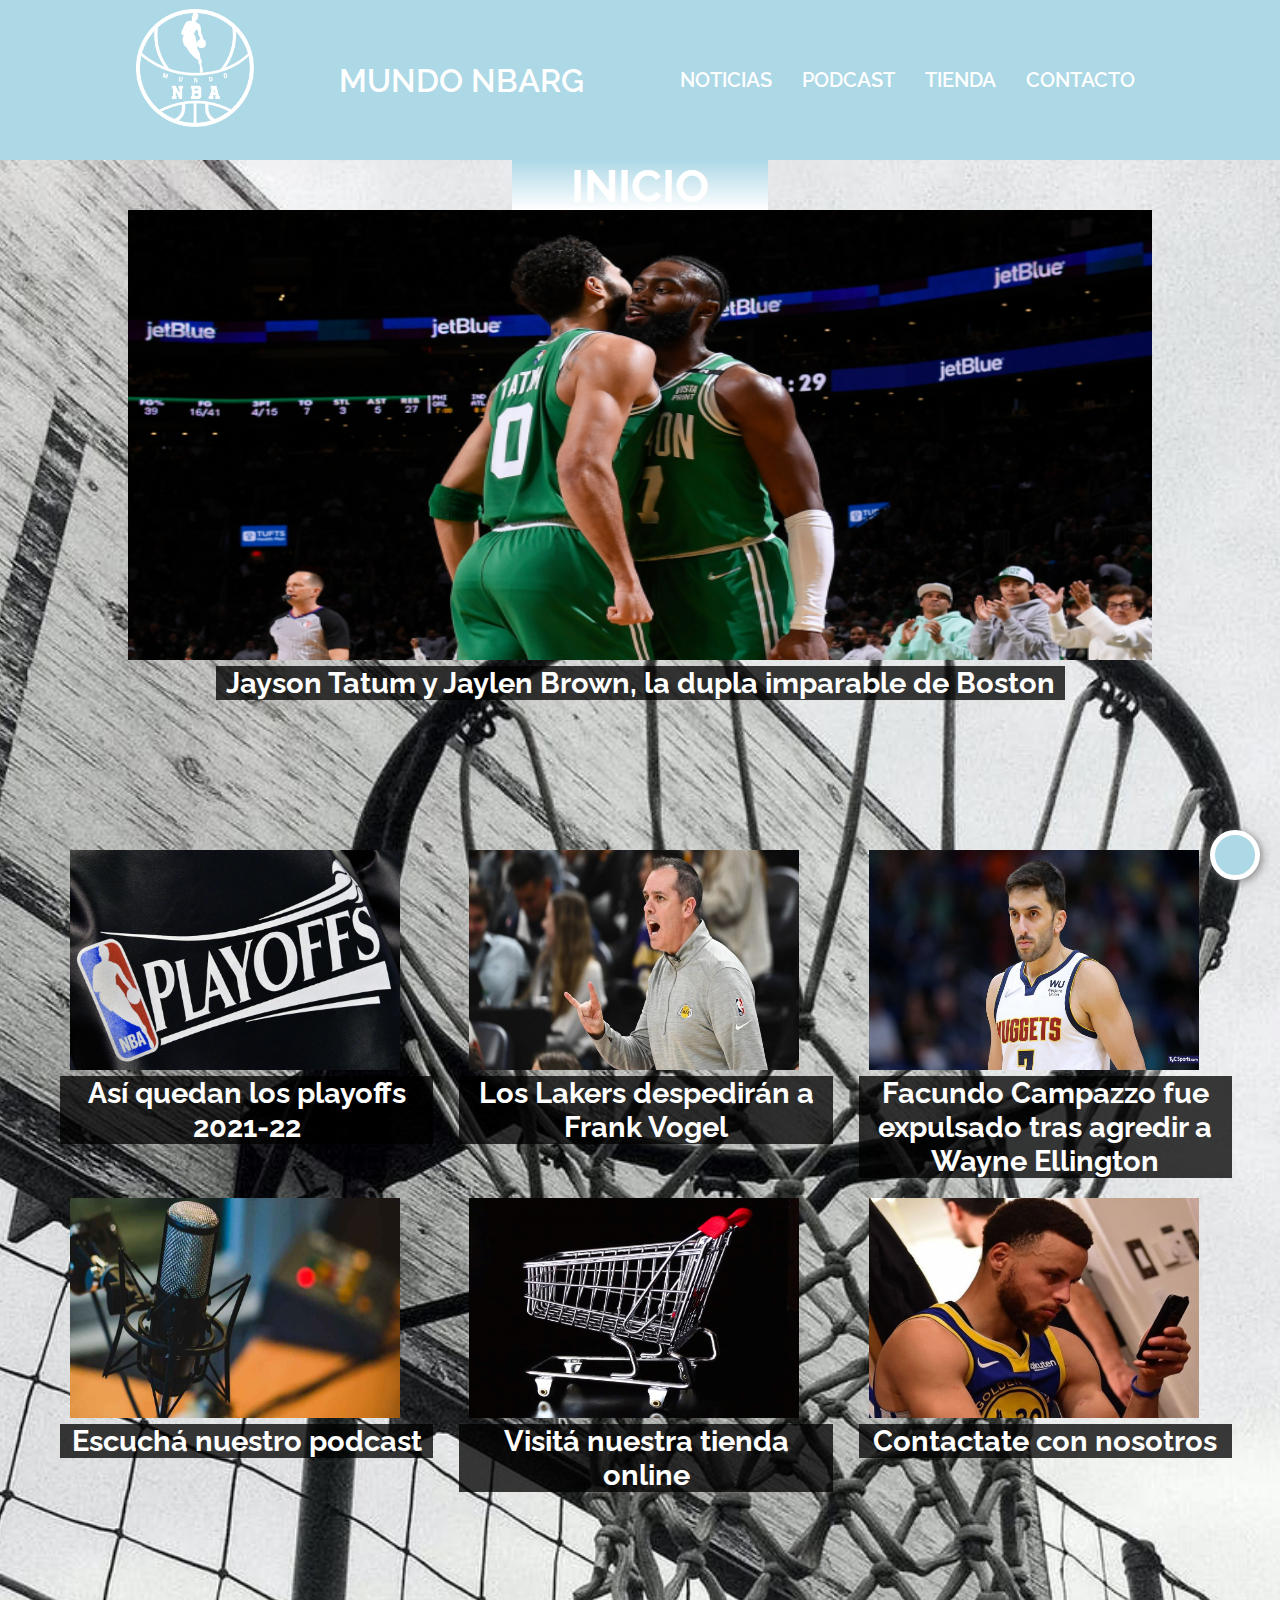
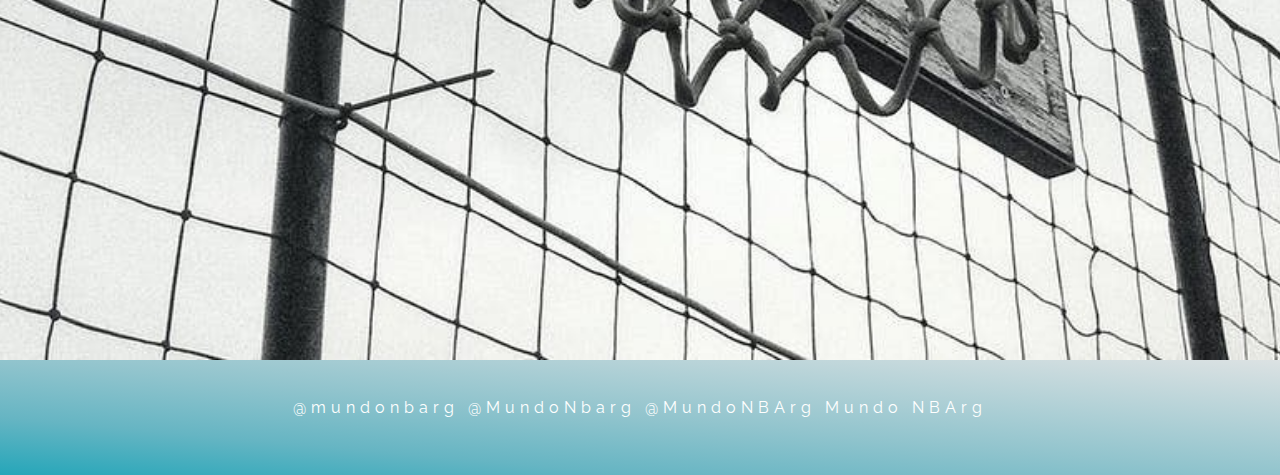
<file: index.html>
<!DOCTYPE html>
<html lang="es">
<head>
    <meta charset="UTF-8">
    <meta http-equiv="X-UA-Compatible" content="IE=edge">
    <meta name="viewport" content="width=device-width, initial-scale=1.0">
    <link rel="stylesheet" href="estilos.css">
    <link rel="preconnect" href="https://fonts.googleapis.com">
    <link rel="preconnect" href="https://fonts.gstatic.com" crossorigin>
    <link href="https://fonts.googleapis.com/css2?family=Raleway:wght@500&display=swap" rel="stylesheet">
    <link rel="stylesheet" href="https://cdnjs.cloudflare.com/ajax/libs/font-awesome/6.1.1/css/all.min.css" integrity="sha512-KfkfwYDsLkIlwQp6LFnl8zNdLGxu9YAA1QvwINks4PhcElQSvqcyVLLD9aMhXd13uQjoXtEKNosOWaZqXgel0g==" crossorigin="anonymous" referrerpolicy="no-referrer" />
    <title>Bienvenidos a Mundo NBArg</title>
</head>
<link rel="shortcut icon" href="img/Logo 2.jpg">
<body>
    <header>
        <div class="logo-encabezado">
            <a href="index.html"><img src="img/Mundo NBArg.png" alt="Logo Mundo NBArg" class="logo"></a>
        </div>
        <div class="titulo-titulo">
            <h1><a href="index.html">MUNDO NBARG</a></h1>
        </div>
        <div class="menu-encabezado">
            <nav>
                <ul>
                    <li><a href="noticias.html">NOTICIAS</a></li>
                    <li><a href="podcast.html">PODCAST</a></li>
                    <li><a href="tienda.html">TIENDA</a></li>
                    <li><a href="contacto.html">CONTACTO</a></li>
                </ul>
            </nav>
        </div>
    </header>

    <main class="home">
        <section class="seccion">
            <h2>INICIO</h2>
        </section>
        <section class="nota1">
            <a href="https://www.sportingnews.com/ar/nba/news/como-jayson-tatum-jaylen-brown-boston-celtics/ym7t1pyw6p03kyqb3fyuhovv"><img src="img/Tatum y Brown.png" alt="Jayson Tatum y Jaylen Brown, la dupla imparable de Boston" id= "img1" title="Jayson Tatum y Jaylen Brown, la dupla imparable de Boston"><h3>Jayson Tatum y Jaylen Brown, la dupla imparable de Boston</h3></a>
        </section>
        <div class="enlaces">
            <div class="e1"><a href="https://www.nbamaniacs.com/noticias/asi-quedan-los-playoffs-2021-22/" id="nota2"><img src="img/playoffs.jpg" alt="Así qudan los playoffs 2021-22" title="Así qudan los playoffs 2021-22" class="enlaces__img"><h3>Así quedan los playoffs 2021-22</h3></a></div>
            <div class="e2"><a href="https://www.espn.com.ar/basquetbol/nota/_/id/10200899/nba-frank-vogel-lakers-despido-nuggets"><img src="img/vogel.jpg" alt="Los Lakers despiden a Frank Vogel" title="Los Lakers despiden a Frank Vogel" class="enlaces__img"><h3>Los Lakers despedirán a Frank Vogel</h3></a></div>
            <div class="e3"><a href="https://www.marca.com/baloncesto/nba/2022/04/11/6253ddb346163f0c2f8b45b3.html"><img src="img/campazzo.jpg" alt="Campazzo fue expulsado" title="Facundo Campazzo fue expulsado tras agredir a Wayne Ellington" class="enlaces__img"><h3>Facundo Campazzo fue expulsado tras agredir a Wayne Ellington</h3></a></div>
            <div class="e4"><a href="podcast.html" class="enlacepodcast"><img src="img/Podcast.jpg" alt="Escuchá nuestro podcast" title="Escuchá nuestro podcast" class="enlaces__img"><h3>Escuchá nuestro podcast</h3></a></div>
            <div class="e5"><a href="tienda.html" class="enlacetienda"><img src="img/Shop.jpeg" alt="Visitá nuestra tienda online" title="Visitá nuestra tienda online" class="enlaces__img"><h3>Visitá nuestra tienda online</h3></a></div>
            <div class="e6"><a href="contacto.html" class="enlacecontacto"><img src="img/Contacto.jpg" alt="Contactate con nosotros" title="Contactate con nosotros" class="enlaces__img"><h3>Contactate con nosotros</h3></a></div>
    </div>

    </main>

    <footer>
        <a href="https://www.instagram.com/mundonbarg/"><i class="fa-brands fa-instagram"></i>@mundonbarg</a>
        <a href="https://twitter.com/MundoNbarg"><i class="fa-brands fa-twitter"></i>@MundoNbarg</a>
        <a href="https://www.twitch.tv/mundonbarg"><i class="fa-brands fa-twitch"></i>@MundoNBArg</a>
        <a href="https://www.spotify.com/ar/"><i class="fa-brands fa-spotify"></i>Mundo NBArg</a>
    </footer>
    <a href="https://api.whatsapp.com/send?phone=1132746025" target="_blank" class="whatsapp"><i class="fa-brands fa-whatsapp"></i></a>
</body>
</html>
</file>
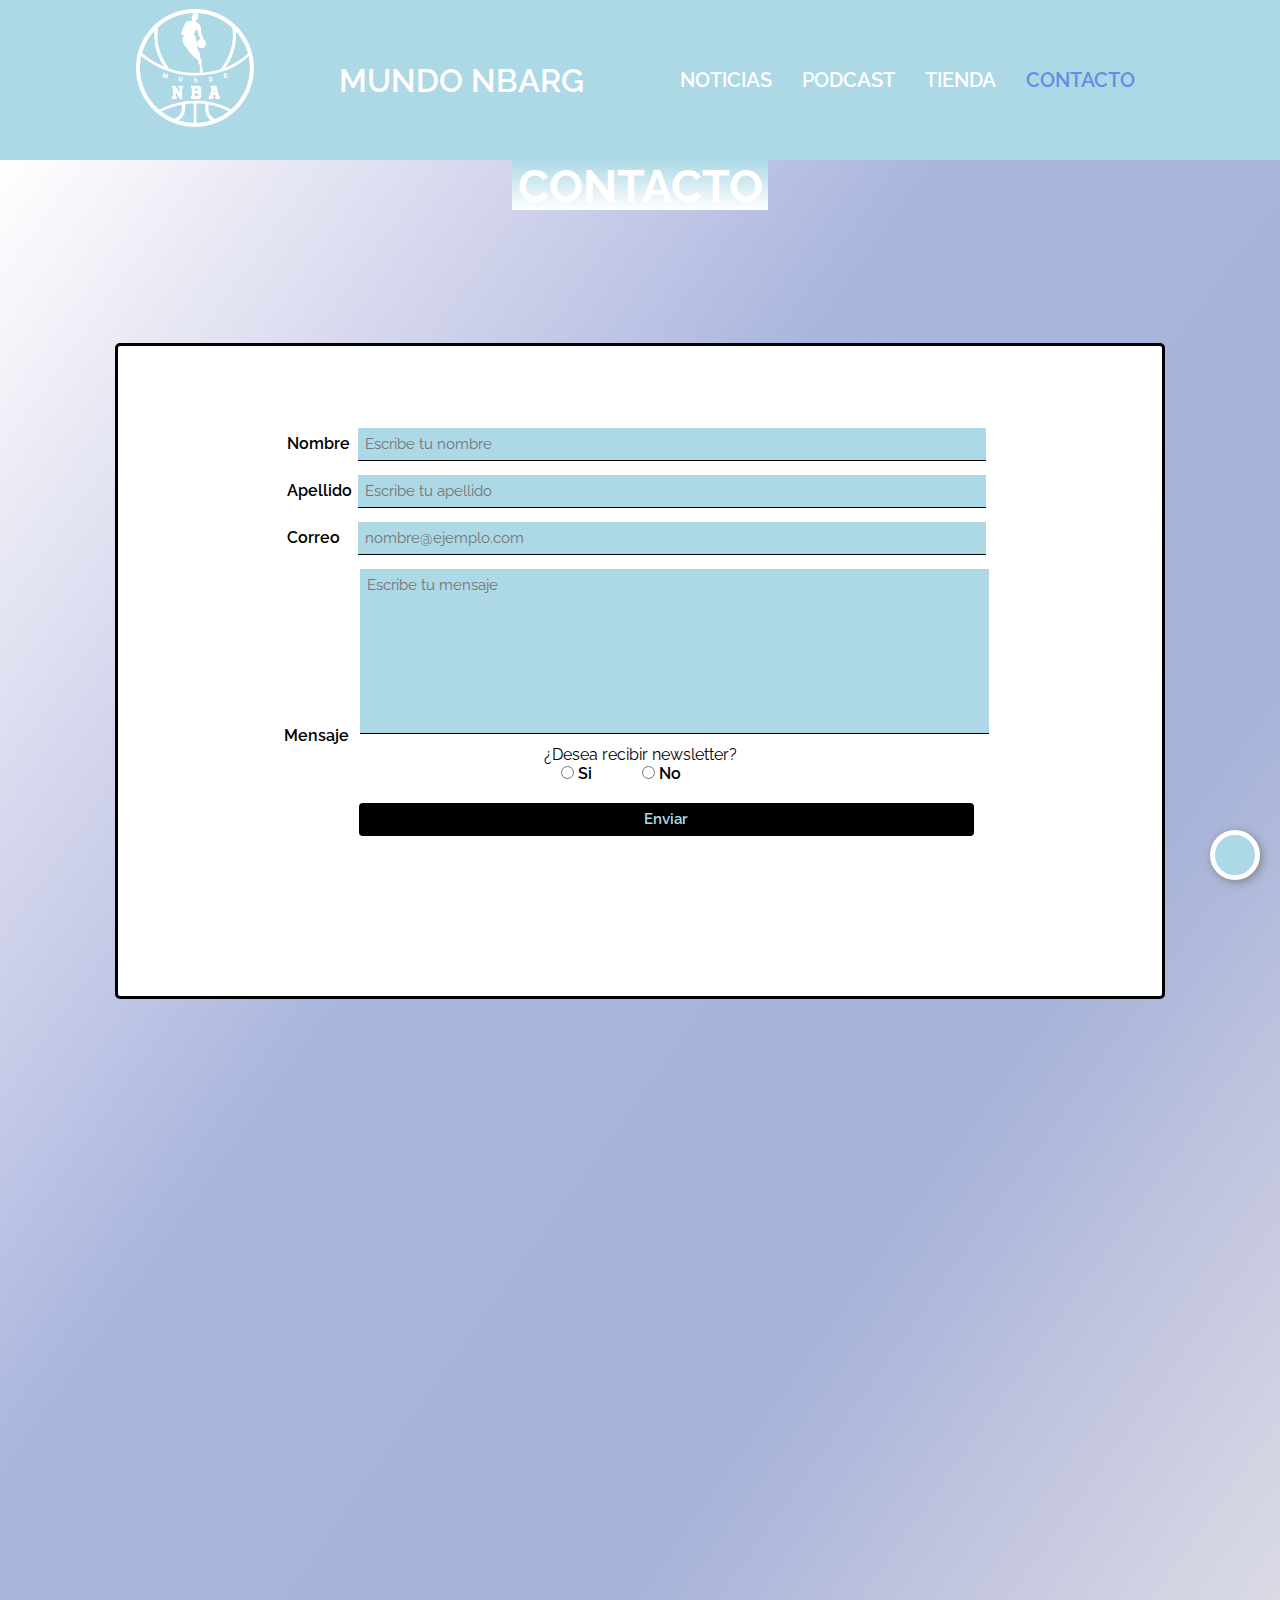
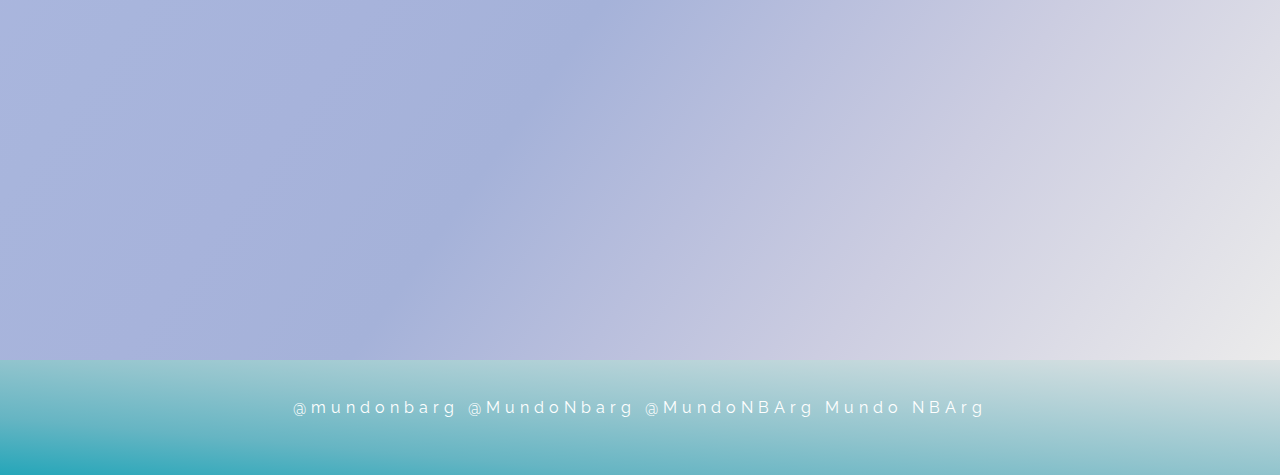
<file: contacto.html>
<!DOCTYPE html>
<html lang="es">
<head>
    <meta charset="UTF-8">
    <meta http-equiv="X-UA-Compatible" content="IE=edge">
    <meta name="viewport" content="width=device-width, initial-scale=1.0">
    <link rel="stylesheet" href="estilos.css">
    <link rel="preconnect" href="https://fonts.googleapis.com">
    <link rel="preconnect" href="https://fonts.gstatic.com" crossorigin>
    <link href="https://fonts.googleapis.com/css2?family=Raleway:wght@500&display=swap" rel="stylesheet">
    <link rel="stylesheet" href="https://cdnjs.cloudflare.com/ajax/libs/font-awesome/6.1.1/css/all.min.css" integrity="sha512-KfkfwYDsLkIlwQp6LFnl8zNdLGxu9YAA1QvwINks4PhcElQSvqcyVLLD9aMhXd13uQjoXtEKNosOWaZqXgel0g==" crossorigin="anonymous" referrerpolicy="no-referrer" />
    <title>Contacto</title>
</head>
<link rel="shortcut icon" href="img/Logo 2.jpg">
<body>
    <header>
        <div class="logo-encabezado">
            <a href="index.html"><img src="img/Mundo NBArg.png" alt="Logo Mundo NBArg" class="logo"></a>
        </div>
        <div class="titulo-titulo">
            <h1><a href="index.html">MUNDO NBARG</a></h1>
        </div>
        <div class="menu-encabezado">
            <nav>
                <ul>
                    <li><a href="noticias.html">NOTICIAS</a></li>
                    <li><a href="podcast.html">PODCAST</a></li>
                    <li><a href="tienda.html">TIENDA</a></li>
                    <li><a href="contacto.html" class="activo">CONTACTO</a></li>
                </ul>
            </nav>
        </div>
    </header>
    
    <main class="contacto">
        <section class="seccion">
            <h2>CONTACTO</h2>
        </section>
        <br><br><br><br><br><br><br>
        <div class="formulariocont">
            <form action="enviar.php" method="get" enctype="text/plain" class="formulario">
                <label for="" class="formulario__label">Nombre</label>
                <input type="text" placeholder="Escribe tu nombre" class="formulario__input" required><br>
                <label for="Apellido" class="formulario__label">Apellido</label>
                <input type="text" name="Apellido" placeholder="Escribe tu apellido" class="formulario__input" required><br>
                <label for="" class="formulario__label">Correo</label>
                <input type="email" placeholder="nombre@ejemplo.com" class="formulario__input" required><br>
                <label for="" class="formulario__label--mensaje">Mensaje</label>
                <textarea name="Mensaje" id="Mensaje" cols="30" rows="5" placeholder="Escribe tu mensaje" class="formulario__textarea"></textarea><br>
                <p>¿Desea recibir newsletter?</p>
                <input name="Si" type="radio">
                <label for="" class="formulario__label">Si</label>
                <input name="No" type="radio" class="formulario__imput">
                <label for="" class="formulario__label">No</label><br>
                <input type="submit" value="Enviar" class="formulario__input formulario__input--submit">
            </form>
        </div>
    </main>

    <footer>
        <a href="https://www.instagram.com/mundonbarg/"><i class="fa-brands fa-instagram"></i>@mundonbarg</a>
        <a href="https://twitter.com/MundoNbarg"><i class="fa-brands fa-twitter"></i>@MundoNbarg</a>
        <a href="https://www.twitch.tv/mundonbarg"><i class="fa-brands fa-twitch"></i>@MundoNBArg</a>
        <a href="https://www.spotify.com/ar/"><i class="fa-brands fa-spotify"></i>Mundo NBArg</a>
    </footer>
    <a href="https://api.whatsapp.com/send?phone=1132746025" target="_blank" class="whatsapp"><i class="fa-brands fa-whatsapp"></i></a>
</body>
</html>
</file>
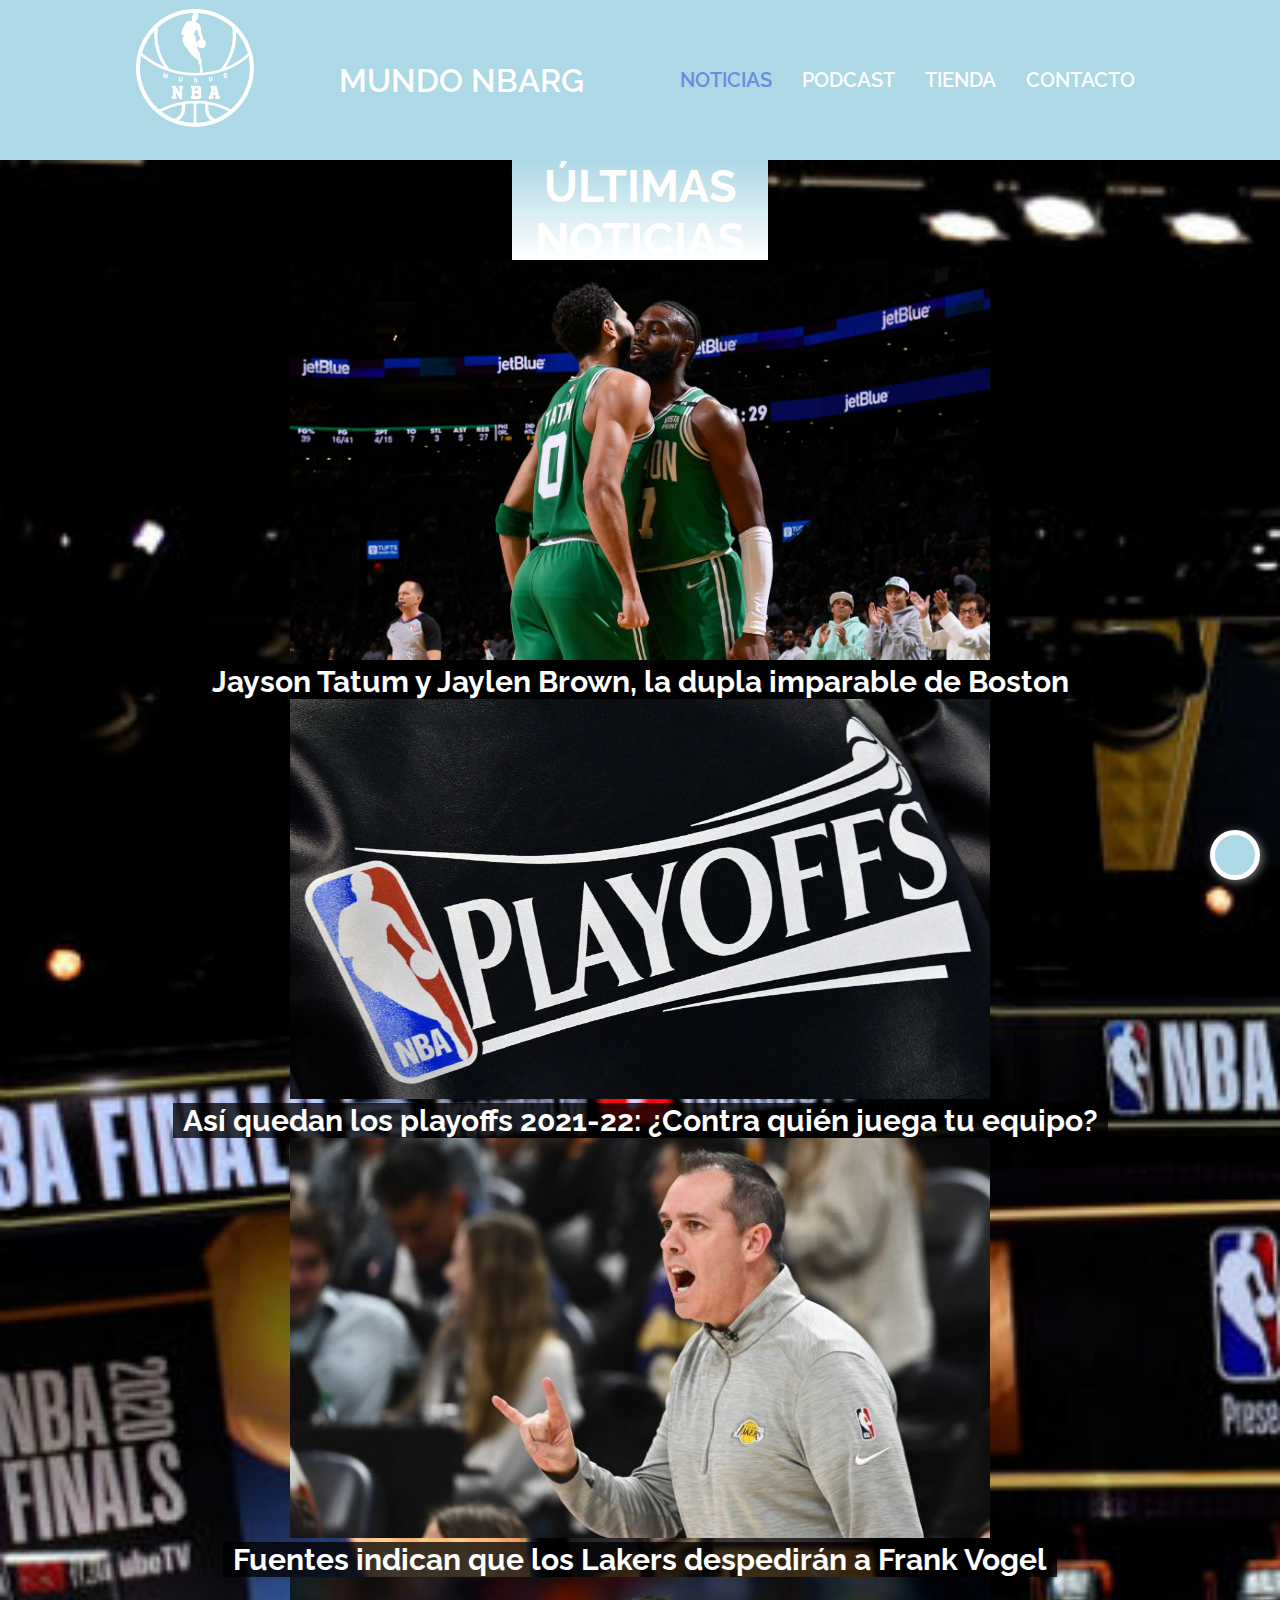
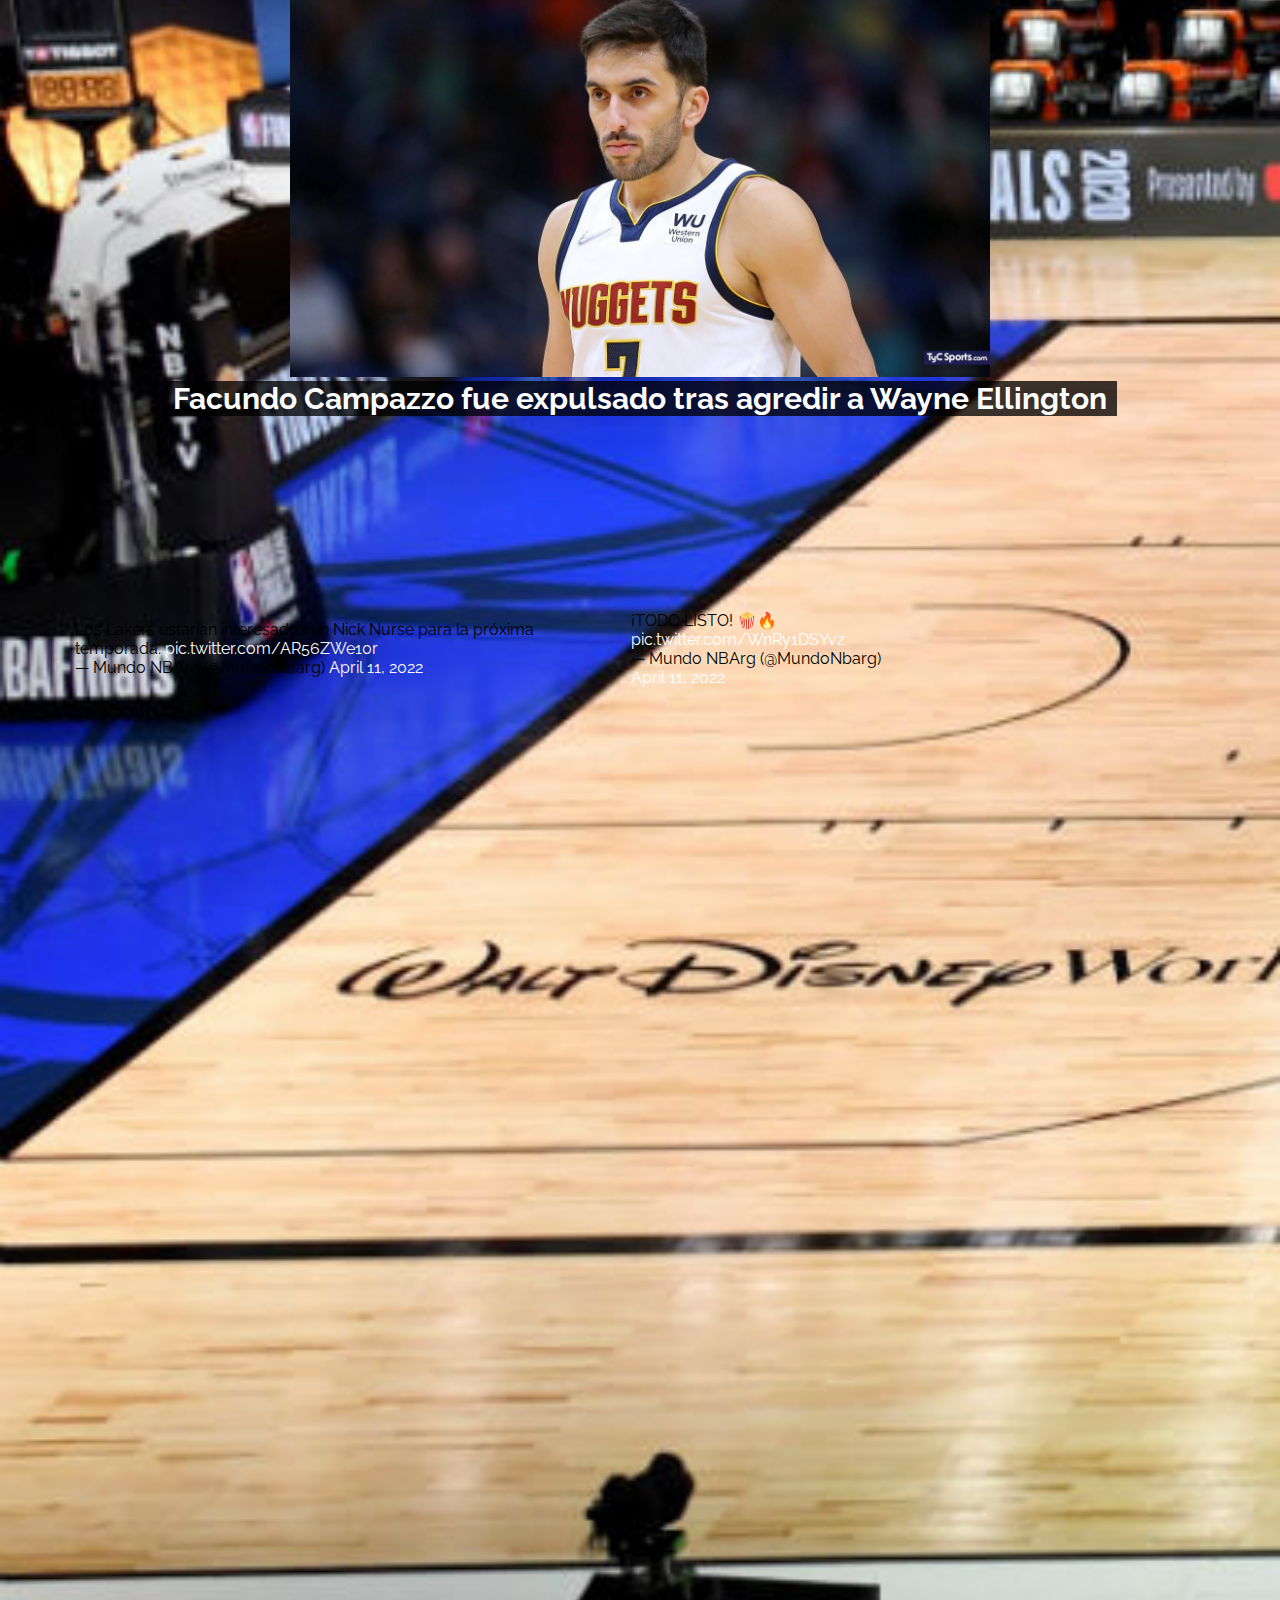
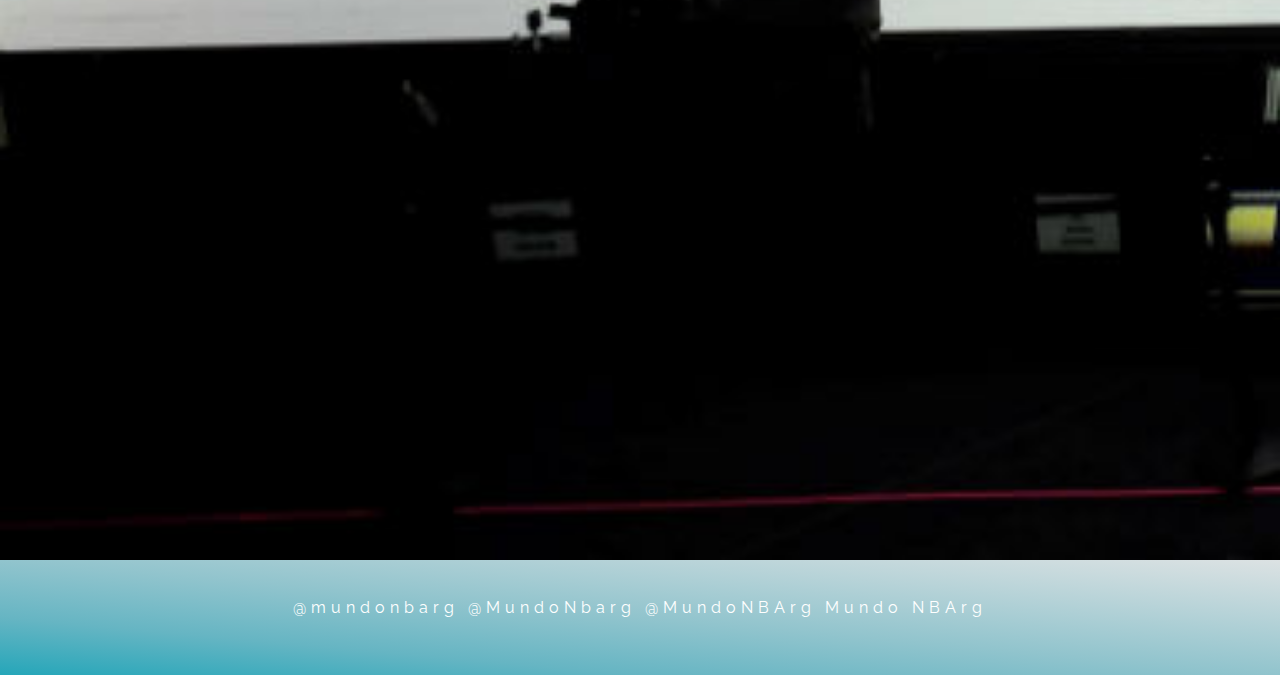
<file: noticias.html>
<!DOCTYPE html>
<html lang="es">
<head>
    <meta charset="UTF-8">
    <meta http-equiv="X-UA-Compatible" content="IE=edge">
    <meta name="viewport" content="width=device-width, initial-scale=1.0">
    <link rel="stylesheet" href="estilos.css">
    <link rel="preconnect" href="https://fonts.googleapis.com">
    <link rel="preconnect" href="https://fonts.gstatic.com" crossorigin>
    <link href="https://fonts.googleapis.com/css2?family=Raleway:wght@500&display=swap" rel="stylesheet">
    <link rel="stylesheet" href="https://cdnjs.cloudflare.com/ajax/libs/font-awesome/6.1.1/css/all.min.css" integrity="sha512-KfkfwYDsLkIlwQp6LFnl8zNdLGxu9YAA1QvwINks4PhcElQSvqcyVLLD9aMhXd13uQjoXtEKNosOWaZqXgel0g==" crossorigin="anonymous" referrerpolicy="no-referrer" />
    <title>Últimas noticias</title>
</head>
<link rel="shortcut icon" href="img/Logo 2.jpg">
<body>
    <header>
        <div class="logo-encabezado">
            <a href="index.html"><img src="img/Mundo NBArg.png" alt="Logo Mundo NBArg" class="logo"></a>
        </div>
        <div class="titulo-titulo">
            <h1><a href="index.html">MUNDO NBARG</a></h1>
        </div>
        <div class="menu-encabezado">
            <nav>
                <ul>
                    <li><a href="noticias.html" class="activo">NOTICIAS</a></li>
                    <li><a href="podcast.html">PODCAST</a></li>
                    <li><a href="tienda.html">TIENDA</a></li>
                    <li><a href="contacto.html">CONTACTO</a></li>
                </ul>
            </nav>
        </div>
    </header>
    <main class="noticias">
        <section class="seccion2">
            <h2>ÚLTIMAS NOTICIAS</h2>
        </section>
        <section class="noticias2">
            <div class="n1"><a href="https://www.sportingnews.com/ar/nba/news/como-jayson-tatum-jaylen-brown-boston-celtics/ym7t1pyw6p03kyqb3fyuhovv"><img src="img/Tatum y Brown.png" alt="Jayson Tatum y Jaylen Brown, la dupla imparable de Boston" title="Jayson Tatum y Jaylen Brown, la dupla imparable de Boston"><h3>Jayson Tatum y Jaylen Brown, la dupla imparable de Boston</h3></a></div>
            <div class="n2"><a href="https://www.nbamaniacs.com/noticias/asi-quedan-los-playoffs-2021-22/"><img src="img/playoffs.jpg" alt="Así qudan los playoffs 2021-22" title="Así qudan los playoffs 2021-22"><h3>Así quedan los playoffs 2021-22: ¿Contra quién juega tu equipo?</h3></a></div>
            <div class="n3"><a href="https://www.espn.com.ar/basquetbol/nota/_/id/10200899/nba-frank-vogel-lakers-despido-nuggets"><img src="img/vogel.jpg" alt="Los Lakers despiden a Frank Vogel" title="Los Lakers despiden a Frank Vogel"><h3>Fuentes indican que los Lakers despedirán a Frank Vogel</h3></a></div>
            <div class="n4"><a href="https://www.marca.com/baloncesto/nba/2022/04/11/6253ddb346163f0c2f8b45b3.html"><img src="img/campazzo.jpg" alt="Campazzo fue expulsado" title="Facundo Campazzo fue expulsado tras agredir a Wayne Ellington"><h3>Facundo Campazzo fue expulsado tras agredir a Wayne Ellington</h3></a></div>
        </section>
        <section class="iframes">
            <blockquote class="twitter-tweet" width="380" height="200"><p lang="es" dir="ltr">Los Lakers estarían interesados en Nick Nurse para la próxima temporada. <a href="https://t.co/AR56ZWe10r">pic.twitter.com/AR56ZWe10r</a></p>&mdash; Mundo NBArg (@MundoNbarg) <a href="https://twitter.com/MundoNbarg/status/1513568765409210370?ref_src=twsrc%5Etfw">April 11, 2022</a></blockquote> <script async src="https://platform.twitter.com/widgets.js" charset="utf-8"></script>
            <blockquote class="twitter-tweet" width="380" height="200"><p lang="es" dir="ltr">¡TODO LISTO! 🍿🔥 <a href="https://t.co/WnRy1DSYvz">pic.twitter.com/WnRy1DSYvz</a></p>&mdash; Mundo NBArg (@MundoNbarg) <a href="https://twitter.com/MundoNbarg/status/1513499703769505793?ref_src=twsrc%5Etfw">April 11, 2022</a></blockquote> <script async src="https://platform.twitter.com/widgets.js" charset="utf-8"></script>
            <iframe width="420" height="315" src="https://www.youtube.com/embed/EUFvgCENkfM" title="YouTube video player" frameborder="0" allow="accelerometer; autoplay; clipboard-write; encrypted-media; gyroscope; picture-in-picture" allowfullscreen></iframe>
        </section>
    </main>

    <footer>
        <a href="https://www.instagram.com/mundonbarg/"><i class="fa-brands fa-instagram"></i>@mundonbarg</a>
        <a href="https://twitter.com/MundoNbarg"><i class="fa-brands fa-twitter"></i>@MundoNbarg</a>
        <a href="https://www.twitch.tv/mundonbarg"><i class="fa-brands fa-twitch"></i>@MundoNBArg</a>
        <a href="https://www.spotify.com/ar/"><i class="fa-brands fa-spotify"></i>Mundo NBArg</a>
    </footer>
    <a href="https://api.whatsapp.com/send?phone=1132746025" target="_blank" class="whatsapp"><i class="fa-brands fa-whatsapp"></i></a>
</body>
</html>
</file>
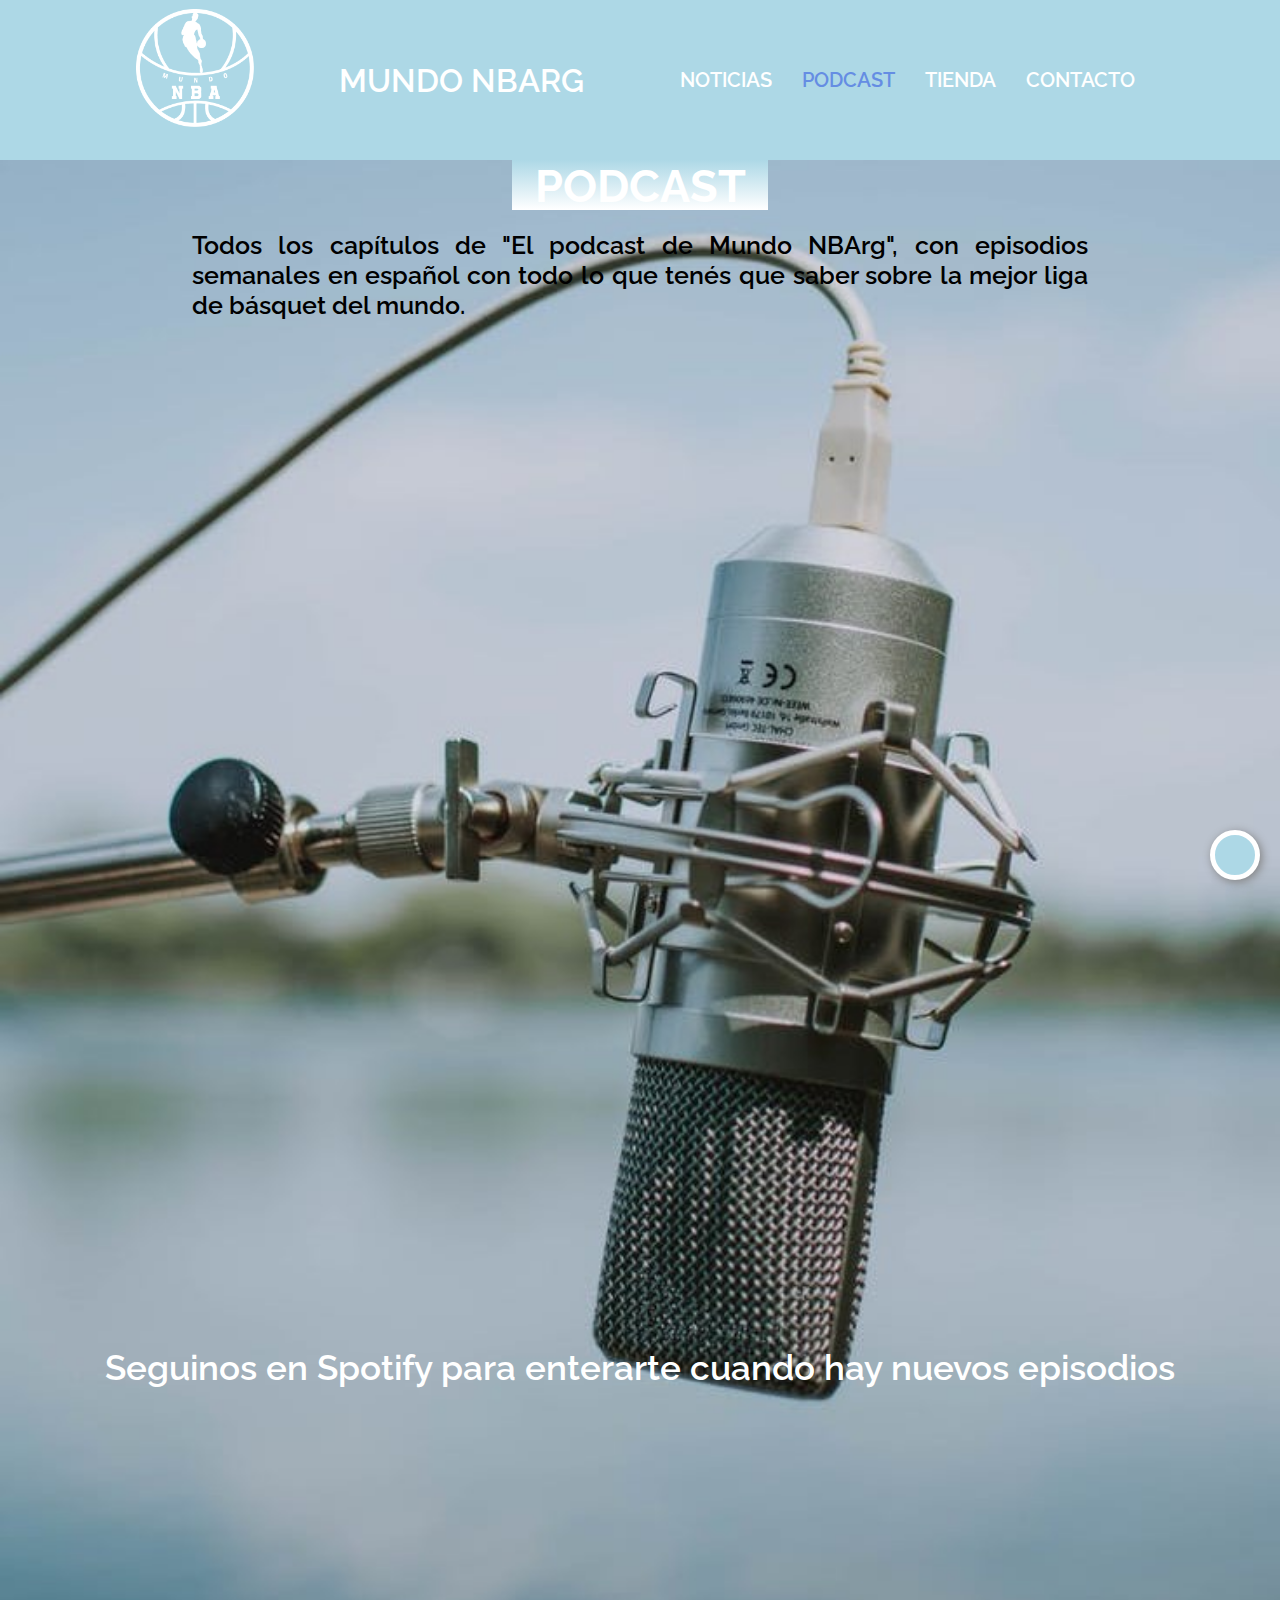
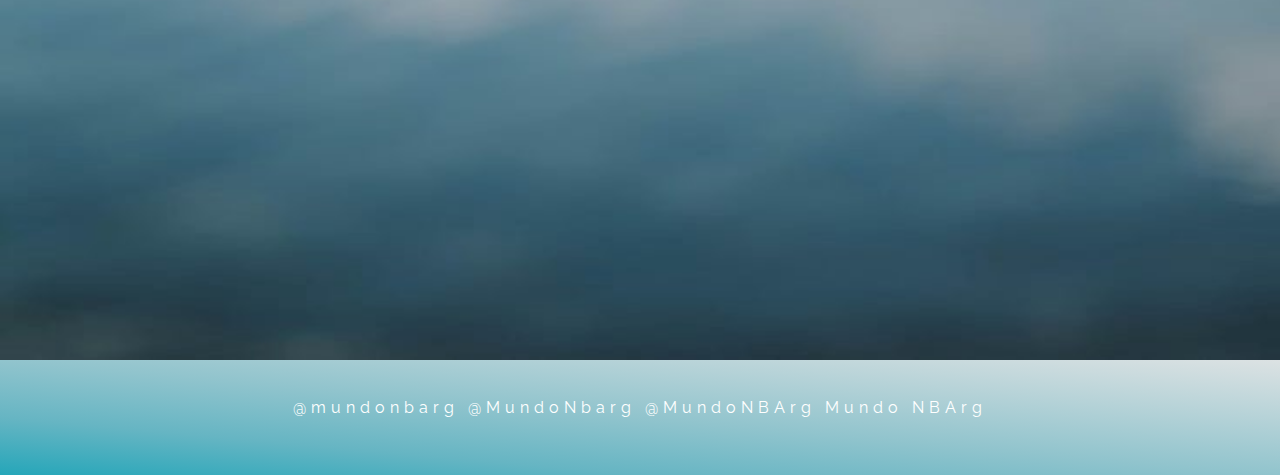
<file: podcast.html>
<!DOCTYPE html>
<html lang="es">
<head>
    <meta charset="UTF-8">
    <meta http-equiv="X-UA-Compatible" content="IE=edge">
    <meta name="viewport" content="width=device-width, initial-scale=1.0">
    <link rel="stylesheet" href="estilos.css">
    <link rel="preconnect" href="https://fonts.googleapis.com">
    <link rel="preconnect" href="https://fonts.gstatic.com" crossorigin>
    <link href="https://fonts.googleapis.com/css2?family=Raleway:wght@500&display=swap" rel="stylesheet">
    <link rel="stylesheet" href="https://cdnjs.cloudflare.com/ajax/libs/font-awesome/6.1.1/css/all.min.css" integrity="sha512-KfkfwYDsLkIlwQp6LFnl8zNdLGxu9YAA1QvwINks4PhcElQSvqcyVLLD9aMhXd13uQjoXtEKNosOWaZqXgel0g==" crossorigin="anonymous" referrerpolicy="no-referrer" />
    <title>Podcast</title>
</head>
<link rel="shortcut icon" href="img/Logo 2.jpg">
<body>
    <header>
        <div class="logo-encabezado">
            <a href="index.html"><img src="img/Mundo NBArg.png" alt="Logo Mundo NBArg" class="logo"></a>
        </div>
        <div class="titulo-titulo">
            <h1><a href="index.html">MUNDO NBARG</a></h1>
        </div>
        <div class="menu-encabezado">
            <nav>
                <ul>
                    <li><a href="noticias.html">NOTICIAS</a></li>
                    <li><a href="podcast.html" class="activo">PODCAST</a></li>
                    <li><a href="tienda.html">TIENDA</a></li>
                    <li><a href="contacto.html">CONTACTO</a></li>
                </ul>
            </nav>
        </div>
    </header>
    
    <main class="podcast">
        <section class="seccion">
            <h2>PODCAST</h2>
        </section>
        <p class="description">
            Todos los capítulos de "El podcast de Mundo NBArg", con episodios semanales en español con todo lo que tenés que saber sobre la mejor liga de básquet del mundo.
        </p><br>
        <section class="episodios">
            <iframe style="border-radius:12px" src="https://open.spotify.com/embed/episode/5X7Q3zPYwjswxQM5JfyYc0?utm_source=generator&theme=0" width="100%" height="232" frameBorder="0" allowfullscreen="" allow="autoplay; clipboard-write; encrypted-media; fullscreen; picture-in-picture"></iframe>
            <iframe style="border-radius:12px" src="https://open.spotify.com/embed/episode/7vRtvRU21kJ32RFZbiWrFI?utm_source=generator&theme=0" width="100%" height="232" frameBorder="0" allowfullscreen="" allow="autoplay; clipboard-write; encrypted-media; fullscreen; picture-in-picture"></iframe>
            <iframe style="border-radius:12px" src="https://open.spotify.com/embed/episode/1YgMfzIBP1qz7O2nehoPn8?utm_source=generator&theme=0" width="100%" height="232" frameBorder="0" allowfullscreen="" allow="autoplay; clipboard-write; encrypted-media; fullscreen; picture-in-picture"></iframe>
            <iframe style="border-radius:12px" src="https://open.spotify.com/embed/episode/0XT3pykLh2IyHFTrvwxifO?utm_source=generator&theme=0" width="100%" height="232" frameBorder="0" allowfullscreen="" allow="autoplay; clipboard-write; encrypted-media; fullscreen; picture-in-picture"></iframe>
        </section> <br>
        <h3><a href="https://www.spotify.com/ar/">Seguinos en Spotify para enterarte cuando hay nuevos episodios</a></h3>
    </main>

    <footer>
        <a href="https://www.instagram.com/mundonbarg/"><i class="fa-brands fa-instagram"></i>@mundonbarg</a>
        <a href="https://twitter.com/MundoNbarg"><i class="fa-brands fa-twitter"></i>@MundoNbarg</a>
        <a href="https://www.twitch.tv/mundonbarg"><i class="fa-brands fa-twitch"></i>@MundoNBArg</a>
        <a href="https://www.spotify.com/ar/"><i class="fa-brands fa-spotify"></i>Mundo NBArg</a>
    </footer>
    <a href="https://api.whatsapp.com/send?phone=1132746025" target="_blank" class="whatsapp"><i class="fa-brands fa-whatsapp"></i></a>
</body>
</html>
</file>
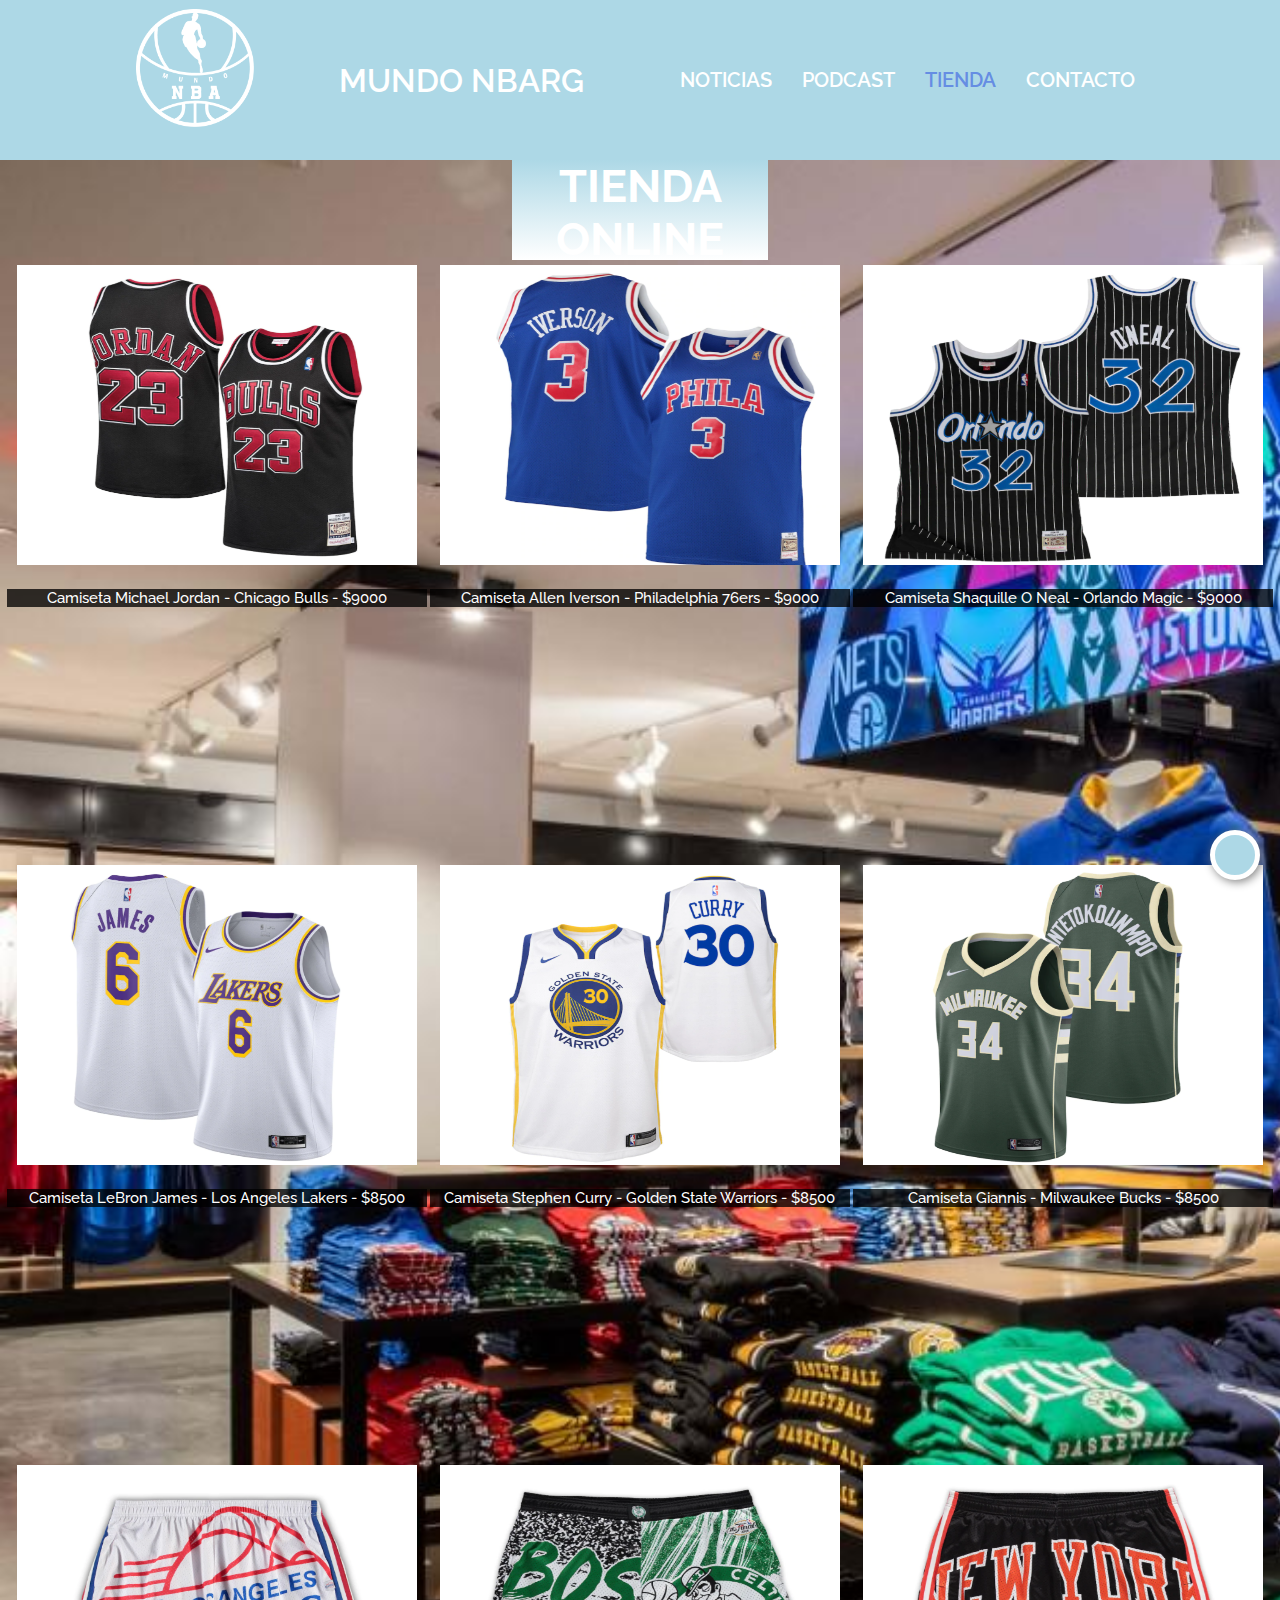
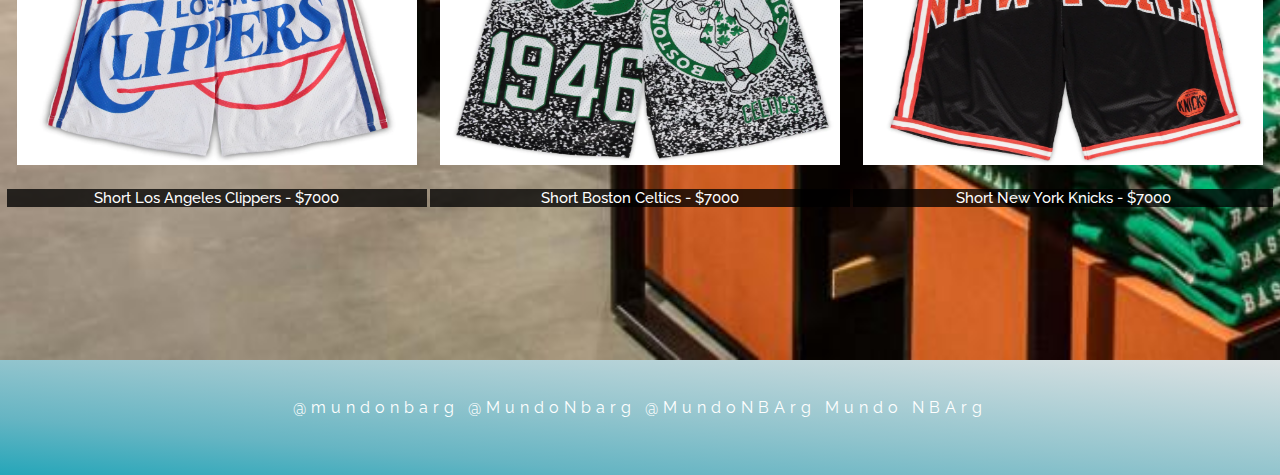
<file: tienda.html>
<!DOCTYPE html>
<html lang="es">
<head>
    <meta charset="UTF-8">
    <meta http-equiv="X-UA-Compatible" content="IE=edge">
    <meta name="viewport" content="width=device-width, initial-scale=1.0">
    <link rel="stylesheet" href="estilos.css">
    <link rel="preconnect" href="https://fonts.googleapis.com">
    <link rel="preconnect" href="https://fonts.gstatic.com" crossorigin>
    <link href="https://fonts.googleapis.com/css2?family=Raleway:wght@500&display=swap" rel="stylesheet">
    <link rel="stylesheet" href="https://cdnjs.cloudflare.com/ajax/libs/font-awesome/6.1.1/css/all.min.css" integrity="sha512-KfkfwYDsLkIlwQp6LFnl8zNdLGxu9YAA1QvwINks4PhcElQSvqcyVLLD9aMhXd13uQjoXtEKNosOWaZqXgel0g==" crossorigin="anonymous" referrerpolicy="no-referrer" />
    <title>Tienda</title>
</head>
<link rel="shortcut icon" href="img/Logo 2.jpg">
<body>
    <header>
        <div class="logo-encabezado">
            <a href="index.html"><img src="img/Mundo NBArg.png" alt="Logo Mundo NBArg" class="logo"></a>
        </div>
        <div class="titulo-titulo">
            <h1><a href="index.html">MUNDO NBARG</a></h1>
        </div>
        <div class="menu-encabezado">
            <nav>
                <ul>
                    <li><a href="noticias.html">NOTICIAS</a></li>
                    <li><a href="podcast.html">PODCAST</a></li>
                    <li><a href="tienda.html" class="activo">TIENDA</a></li>
                    <li><a href="contacto.html">CONTACTO</a></li>
                </ul>
            </nav>
        </div>
    </header>
    
    <main class="tienda">
        <section class="seccion2">
            <h2>TIENDA ONLINE</h2>
        </section>
        <section class="productos">
            <div><a href="#"><img src="img/Camiseta Jordan.PNG" alt="Jordan"><h3>Camiseta Michael Jordan - Chicago Bulls - $9000</h3></a></div>
            <div><a href="#"><img src="img/Camiseta Iverson.PNG"alt="Iverson"><h3>Camiseta Allen Iverson - Philadelphia 76ers - $9000</h3></a></div>
            <div><a href="#"><img src="img/Camiseta Shaq.PNG" alt="Shaq"><h3>Camiseta Shaquille O Neal - Orlando Magic - $9000</h3></a></div>

            <div><a href="#"><img src="img/Camiseta LeBron.PNG" alt="LeBron"><h3>Camiseta LeBron James - Los Angeles Lakers - $8500</h3></a></div>
            <div><a href="#"><img src="img/Camiseta Curry.PNG" alt="Curry"><h3>Camiseta Stephen Curry - Golden State Warriors - $8500</h3></a></div>
            <div><a href="#"><img src="img/Camiseta Giannis.PNG" alt="Giannis"><h3>Camiseta Giannis - Milwaukee Bucks - $8500</h3></a></div>

            <div><a href="#"><img src="img/Shorts Clippers.PNG" alt="Short 1"><h3>Short Los Angeles Clippers - $7000</h3></a></div>
            <div><a href="#"><img src="img/Short Celtics.PNG" alt="Short 2"><h3>Short Boston Celtics - $7000</h3></a></div>
            <div><a href="#"><img src="img/Shorts Knicks.PNG" alt="Short 3"><h3>Short New York Knicks - $7000</h3></a></div>
        </section>
    </main>

    <footer>
        <a href="https://www.instagram.com/mundonbarg/"><i class="fa-brands fa-instagram"></i>@mundonbarg</a>
        <a href="https://twitter.com/MundoNbarg"><i class="fa-brands fa-twitter"></i>@MundoNbarg</a>
        <a href="https://www.twitch.tv/mundonbarg"><i class="fa-brands fa-twitch"></i>@MundoNBArg</a>
        <a href="https://www.spotify.com/ar/"><i class="fa-brands fa-spotify"></i>Mundo NBArg</a>
    </footer>
    <a href="https://api.whatsapp.com/send?phone=1132746025" target="_blank" class="whatsapp"><i class="fa-brands fa-whatsapp"></i></a>
</body>
</html>
</file>
<file: estilos.css>
/*General*/
*{
    margin: 0;
    padding: 0;
}
body{
    font-family: 'Raleway', sans-serif;
}

/*Encabezado*/
header{
    background-color: lightblue;
    display: flex;
    justify-content: space-evenly;
    align-items: center;
    height: 60px;
    padding: 50px;
}
.logo-encabezado{
    width: 10%;
}
.logo{
    width: 100%;
    margin-bottom: 20px;
}

/*Título*/
h1{
    font-weight: 600;
    text-align: center;
}
h1 a{
    text-decoration: none;
    color: white;
}
h1 a:hover{
    color: black;
}

/*----------------------SECCIONES DONDE NO APLIQUÉ @MEDIA-------------------------------------------*/

/*PODCAST*/
.podcast{
    background-image: url(img/Podcast\ 2.jpeg);
    background-size: cover;
}
.description{
    text-align: justify;
    width: 70%;
    margin: 20px auto;
    font-weight: 600;
    font-size: 25px;
}
.podcast h3{
    text-align: center;
    font-size: 35px;
    font-weight: 600;
    margin: auto;
    padding-top: 25px;
}
.podcast h3 a{
    text-decoration: none;
    color: white;
}

/*CONTACTO*/
.contacto{
    background-image: linear-gradient(to left top, #ebebeb, #dcdce6, #cccde1, #b9bfdd, #a5b2d9, #a7b3db, #a8b5dc, #aab6de, #c2c7e6, #d8d9ee, #ececf6, #ffffff);
    background-size: cover;
}
.formulariocont{
    background-color: white;
    width: 80%;
    height: 500px;
    margin: auto;
    padding: 75px 10px;
    border: solid black;
    border-radius: 5px;
}
.formulario{
    text-align: center;
}
.formulario__label{
    display: inline-block;
    width: 60px;
    text-align: left;
    font-weight: 600;
}
.formulario__label--mensaje{
    width: 60px;
    text-align: left;
    font-weight: 600;
}
.formulario__input, .formulario__textarea{
    width: 60%;
    padding: 7px;
    margin: 7px;
    color: black;
    background-color: lightblue;
    border: none;
    border-bottom: solid 1px black;
    font-family: 'Raleway', sans-serif;
    font-size: 15px;
}
.formulario__textarea{
    height: 150px;
    resize: none;
}
.formulario__input:focus, .formulario__textarea:focus{
    outline: none;
}
.formulario__input--submit{
    background-color: black;
    color:lightblue;
    margin-top: 20px;
    margin-left: 60px;
    border-radius: 4px;
    font-weight: 600;
    cursor: pointer;
}
.formulario__input--submit:hover{
    background-color: grey;
}

/*-------------------------------SECCIONES RESPONSIVE---------------------------------------------------*/

@media only screen and (min-width: 1025px){

/*Menú*/
nav ul{
    display: flex;
    gap: 30px;
    margin: 10px;
}
nav ul li{
    list-style: none;
    font-size: 20px;
    font-weight: 600;
}
nav ul li a{
    text-decoration: none;
    color: white;
}
nav ul li a:hover{
    color: black;
}
.activo{
    color: #658DE3;
}

/*Main*/
main{
    height: 200vh;
    width: 100%;
}
.seccion{
    background-image: linear-gradient(to top, white, lightblue);
    height: 50px;
    width: 20%;
    margin: auto;
    text-align: center;
    color: white;
    font-size: 30px;
}
.seccion2{
    background-image: linear-gradient(to top, white, lightblue);
    height: 100px;
    width: 20%;
    margin: auto;
    text-align: center;
    color: white;
    font-size: 30px;
}

/*Pie de página*/
footer{
    height: 75px;
    padding: 20px;
    background-image: linear-gradient(to left bottom, #dce2e3, #b7d3d8, #91c4cd, #66b5c3, #25a6b9);
    text-align: center;
    letter-spacing: 5px;
}
footer a{
    text-decoration: none;
    color: white;
    display: inline-block;
    ;
}
footer a:hover{
    color: #658DE3;
}
footer a i{
    font-size: 35px;
    color: white;
}
.whatsapp{
    height: 40px;
    width: 40px;
    font-size: 30px;
    background-color: lightblue;
    color: white;
    border: 5px solid white;
    bottom: 20px;
    right: 20px;
    position: fixed;
    text-align: center;
    border-radius: 50%;
    box-shadow: 2px 2px 10px grey;
}


/*HOME*/
.home{
    background-image: url(img/Fondo.jpg);
    background-size: cover;
    background-position: center;
    width: 100%;
}
.nota1{
    width: 80%;
    height: 600px;
    text-align: center;
    margin: auto;
}
.nota1 a{
    text-decoration: none;
    color: white;
    font-size: 25px;
    font-weight: 600;
}
.nota1 a h3{
    background: #000000c4;
    display: inline-block;
    box-shadow: -10px 0 0 0 #000000c4, 10px 0 0 0 #000000c4;;
}
#img1{
    width: 100%;
    height: 450px;
}

.enlaces{
    height: 200px;
    width: 90%;
    margin-top: 40px;
    margin-left: 70px;
    display: grid;
    grid-template-columns: repeat(3, 1fr);
    grid-template-rows: repeat(2, 1fr);
    grid-column-gap: 4%;
    grid-row-gap: 10%;
    justify-content: center;
    align-content: flex-start;
}
.enlaces a{
    text-decoration: none;
    color: white;
    font-size: 25px;
    font-weight: 600;
    text-align: center;
}
.enlaces a h3{
    background: #000000c4;
    box-shadow: -10px 0 0 0 #000000c4, 10px 0 0 0 #000000c4;;
}
.enlaces a img{
    height: 220px;
    width: 330px;
}
.e1:hover, .e2:hover, .e3:hover, .e4:hover, .e5:hover, .e6:hover{
    transform: scale(1.2);
}


/*NOTICIAS*/
.noticias{
    background-image: url(img/Court.jpg);
    background-size: cover;
    height: 400vh;
}
.noticias2{
    text-align: center
}
.noticias a{
    width 100%;
    height: 300px;
    text-decoration: none;
    color: white;
    margin: auto;
}
.noticias a h3{
    background: #000000c4;
    display: inline-block;
    box-shadow: -10px 0 0 0 #000000c4, 10px 0 0 0 #000000c4;
    font-size: 30px;
}
.noticias a img{
    width: 700px;
    height: 400px;
}
.n1:hover, .n2:hover, .n3:hover, .n4:hover{
    transform: scale(0.8);
}

.iframes{
    display: flex;
    gap: 20px;
    margin: 75px;
    align-items: center;
}

/*TIENDA*/
.tienda{
    background-image: url(img/Tienda.jpg);
    background-size: cover;
}
.tienda h3{
    font-size: 30px;
    font-weight: 600;
    text-align: center;
    margin-top: 20px;
}

.productos{
    height: 100%;
    padding: 5px;
    justify-items: center;
    display: grid;
    grid-template-columns: repeat(3, 1fr);
    grid-template-rows: repeat(3, 1fr);
}

.productos a{
    text-decoration: none;
    color: white;
    text-align: center;
}
.productos a img{
    height: 300px;
    width: 400px;
    margin: auto;
}
.productos a h3{
    background: #000000c4;
    box-shadow: -10px 0 0 0 #000000c4, 10px 0 0 0 #000000c4;
    font-size: 15px;
    font-weight: 500;
}
}

/*-------------------------------------------------------------------------------------------*/

@media only screen and (min-width: 320px) and (max-width: 480px){
    
    /*Menú*/
    h1{
        font-size: 20px;
    }
    nav ul{
        display: flex;
        gap: 5px;
        margin: 2px;
    }
    nav ul li{
        list-style: none;
        font-size: 12px;
        font-weight: 600;
    }
    nav ul li a{
        text-decoration: none;
        color: white;
    }
    nav ul li a:hover{
        color: black;
    }
    .activo{
        color: #658DE3;
    }
    
    /*Main*/
    main{
        height: 250vh;
        width: 100%;
    }
    .seccion{
        background-color: lightblue;
        height: 50px;
        width: 40%;
        margin: auto;
        text-align: center;
        color: white;
        font-size: 18px;
    }
    .seccion2{
        background-color: lightblue;
        height: 70px;
        width: 40%;
        margin: auto;
        text-align: center;
        color: white;
        font-size: 18px;
    }
    
    /*Pie de página*/
    footer{
        height: 100px;
        padding-top: 20px;
        background-color: lightblue;
        text-align: center;
        letter-spacing: 3px;
    }
    footer a{
        text-decoration: none;
        color: white;
        display: block;
        ;
    }
    footer a:hover{
        color: #658DE3;
    }
    footer a i{
        font-size: 20px;
        color: white;
    }
    .whatsapp{
        height: 40px;
        width: 40px;
        font-size: 30px;
        background-color: lightblue;
        color: white;
        border: 5px solid white;
        bottom: 20px;
        right: 20px;
        position: fixed;
        text-align: center;
        border-radius: 50%;
        box-shadow: 2px 2px 10px grey;
    }
    
    
    /*HOME*/
    .home{
        background-image: url(img/Fondo.jpg);
        background-size: cover;
        background-position: center;
        width: 100%;
    }
    .nota1{
        width: 80%;
        height: 300px;
        text-align: center;
        margin: auto;
    }
    .nota1 a{
        text-decoration: none;
        color: white;
        font-size: 15px;
        font-weight: 600;
    }
    .nota1 a h3{
        background: #000000c4;
        display: inline-block;
        box-shadow: -10px 0 0 0 #000000c4, 10px 0 0 0 #000000c4;;
    }
    #img1{
        width: 100%;
        height: 220px;
    }
    
    .enlaces{
        height: 180px;
        width: 80%;
        margin-top: 5px;
        margin: auto;
        display: grid;
        grid-template-columns: 1fr;
        grid-template-rows: repeat(6, 1fr);
        grid-row-gap: 8%;
        justify-content: center;
        align-content: flex-start;
    }
    .enlaces a{
        text-decoration: none;
        color: white;
        font-size: 25px;
        font-weight: 600;
        text-align: center;
    }
    .enlaces a h3{
        background: #000000c4;
        box-shadow: -10px 0 0 0 #000000c4, 10px 0 0 0 #000000c4;;
    }
    .enlaces a img{
        height: 175px;
        width: 330px;
    }
    
    
    /*NOTICIAS*/
    .noticias{
        background-image: url(img/Court.jpg);
        background-size: cover;
        height: 300vh;
    }
    .noticias2{
        text-align: center
    }
    .noticias a{
        width 90%;
        height: 200px;
        text-decoration: none;
        color: white;
        margin: auto;
    }
    .noticias a h3{
        background: #000000c4;
        display: inline-block;
        box-shadow: -10px 0 0 0 #000000c4, 10px 0 0 0 #000000c4;
        font-size: 18px;
    }
    .noticias a img{
        width: 90%px;
        height: 200px;
    }
    .iframes{
        display: inline;
        gap: 20px;
        margin: auto;
        align-items: center;
    }
    
    
    /*TIENDA*/
    .tienda{
        background-image: url(img/Tienda.jpg);
        background-size: cover;
        height: 100%;
    }
    .tienda h3{
        font-size: 18px;
        font-weight: 600;
        text-align: center;
        margin-top: 20px;
    }
    
    .productos{
        height: 100%;
        padding: 5px;
        justify-items: center;
        display: grid;
        grid-template-columns: 1fr;
        grid-template-rows: repeat(6, 1fr);
    }
    
    .productos a{
        text-decoration: none;
        color: white;
        text-align: center;
    }
    .productos a img{
        height: 200px;
        width: 80%;
        margin: auto;
    }
    .productos a h3{
        background: #000000c4;
        box-shadow: -10px 0 0 0 #000000c4, 10px 0 0 0 #000000c4;
        font-size: 15px;
        font-weight: 500;
    }
    }


    /*-------------------------------------------------------------------------------------------*/

@media only screen and (min-width: 481px) and (max-width: 1024px){
    
    /*Menú*/
    h1{
        font-size: 25px;
    }
    nav ul{
        display: flex;
        gap: 7px;
        margin: 2px;
    }
    nav ul li{
        list-style: none;
        font-size: 16px;
        font-weight: 600;
    }
    nav ul li a{
        text-decoration: none;
        color: white;
    }
    nav ul li a:hover{
        color: black;
    }
    .activo{
        color: #658DE3;
    }
    
    /*Main*/
    main{
        height: 200vh;
        width: 100%;
    }
    .seccion{
        background-color: lightblue;
        height: 50px;
        width: 25%;
        margin: auto;
        text-align: center;
        color: white;
        font-size: 22px;
    }
    .seccion2{
        background-color: lightblue;
        height: 80px;
        width: 30%;
        margin: auto;
        text-align: center;
        color: white;
        font-size: 22px;
    }
    
    /*Pie de página*/
    footer{
        height: 75px;
        padding: 20px;
        background-color: lightblue;
        text-align: center;
        letter-spacing: 5px;
    }
    footer a{
        text-decoration: none;
        color: white;
        display: inline-block;
        ;
    }
    footer a:hover{
        color: #658DE3;
    }
    footer a i{
        font-size: 35px;
        color: white;
    }
    .whatsapp{
        height: 40px;
        width: 40px;
        font-size: 30px;
        background-color: lightblue;
        color: white;
        border: 5px solid white;
        bottom: 20px;
        right: 20px;
        position: fixed;
        text-align: center;
        border-radius: 50%;
        box-shadow: 2px 2px 10px grey;
    }
    
    
    /*HOME*/
    .home{
        background-image: url(img/Fondo.jpg);
        background-size: cover;
        background-position: center;
        width: 100%;
    }
    .nota1{
        width: 80%;
        height: 400px;
        text-align: center;
        margin: auto;
    }
    .nota1 a{
        text-decoration: none;
        color: white;
        font-size: 20px;
        font-weight: 600;
    }
    .nota1 a h3{
        background: #000000c4;
        display: inline-block;
        box-shadow: -10px 0 0 0 #000000c4, 10px 0 0 0 #000000c4;;
    }
    #img1{
        width: 100%;
        height: 270px;
    }
    
    .enlaces{
        height: 200px;
        width: 90%;
        margin-top: 100px;
        margin: auto;
        display: grid;
        grid-template-columns: repeat(2, 1fr);
        grid-template-rows: repeat(3, 1fr);
        grid-column-gap: 4%;
        grid-row-gap: 10%;
        justify-content: center;
        align-content: flex-start;
    }
    .enlaces a{
        text-decoration: none;
        color: white;
        font-size: 25px;
        font-weight: 600;
        text-align: center;
    }
    .enlaces a h3{
        background: #000000c4;
        box-shadow: -10px 0 0 0 #000000c4, 10px 0 0 0 #000000c4;;
    }
    .enlaces a img{
        height: 220px;
        width: 280px;
    }
    
    
    /*NOTICIAS*/
    .noticias{
        background-image: url(img/Court.jpg);
        background-size: cover;
        height: 375vh;
    }
    .noticias2{
        text-align: center
    }
    .noticias a{
        width 80%;
        height: 300px;
        text-decoration: none;
        color: white;
        margin: auto;
    }
    .noticias a h3{
        background: #000000c4;
        display: inline-block;
        box-shadow: -10px 0 0 0 #000000c4, 10px 0 0 0 #000000c4;
        font-size: 22px;
    }
    .noticias a img{
        width: 80%;
        height: 250px;
    }
    .iframes{
        display: flex;
        flex-wrap: wrap;
        gap: 10px;
        margin: 100px;
    }
    
    
    /*TIENDA*/
    .tienda{
        background-image: url(img/Tienda.jpg);
        background-size: cover;
        height: 300vh;
    }
    .tienda h3{
        font-size: 30px;
        font-weight: 600;
        text-align: center;
        margin-top: 20px;
    }
    
    .productos{
        height: 100%;
        padding: 5px;
        justify-items: center;
        display: grid;
        grid-template-columns: repeat(2, 1fr);
        grid-template-rows: repeat(5, 1fr);
    }
    
    .productos a{
        text-decoration: none;
        color: white;
        text-align: center;
    }
    .productos a img{
        height: 280px;
        width: 280px;
        margin: auto;
    }
    .productos a h3{
        background: #000000c4;
        box-shadow: -10px 0 0 0 #000000c4, 10px 0 0 0 #000000c4;
        font-size: 15px;
        font-weight: 500;
    }
    }
    /*-------------------------------------------------------------------------------------------*/
</file>
